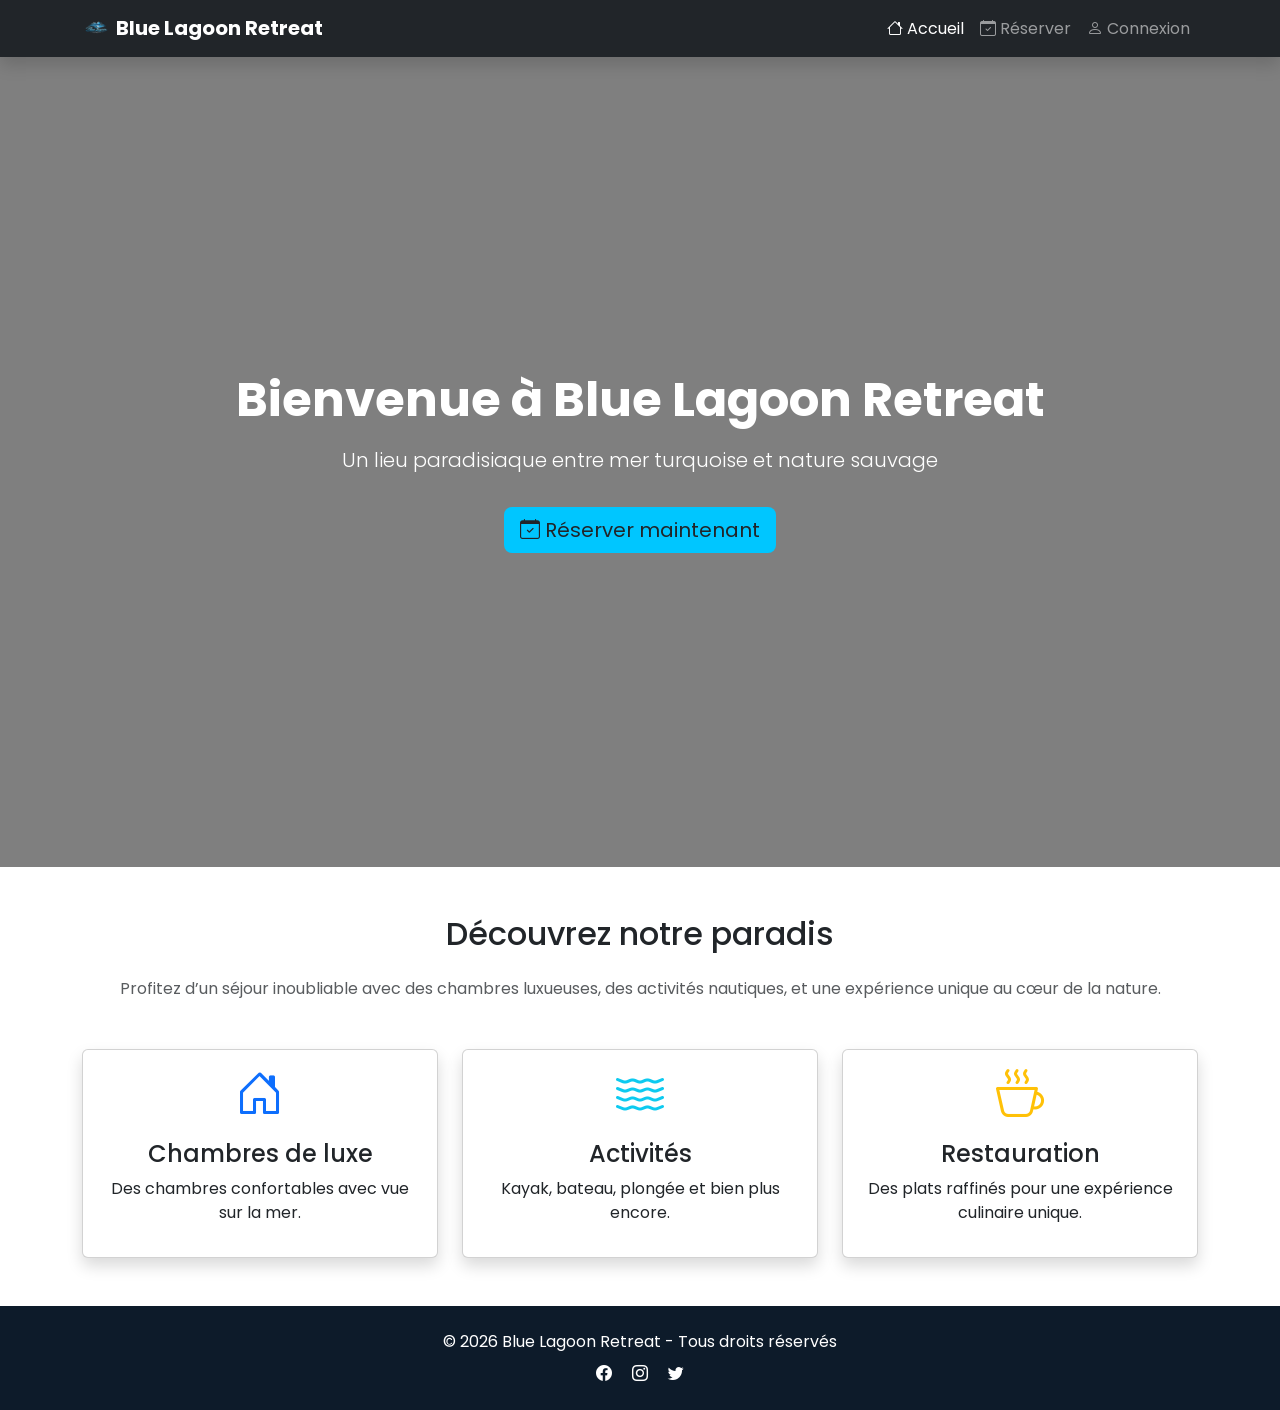
<file: index.html>
<!DOCTYPE html>
<html lang="fr">

<head>
    <meta charset="UTF-8">
    <meta name="viewport" content="width=device-width, initial-scale=1.0">
    <title>Blue Lagoon Retreat</title>

    <!-- Bootstrap -->
    <link href="https://cdn.jsdelivr.net/npm/bootstrap@5.3.8/dist/css/bootstrap.min.css" rel="stylesheet">

    <!-- Icons -->
    <link rel="stylesheet" href="https://cdn.jsdelivr.net/npm/bootstrap-icons@1.11.1/font/bootstrap-icons.css">

    <!-- Google Font -->
    <link href="https://fonts.googleapis.com/css2?family=Poppins:wght@300;500;700&display=swap" rel="stylesheet">
    <link rel="stylesheet" href="css/style.css">
</head>

<body>

<!-- NAVBAR -->
<nav class="navbar navbar-expand-lg navbar-dark bg-dark shadow">
    <div class="container">
        <a class="navbar-brand fw-bold" href="#">
            <img src="src/images/logo_web.png" alt="Logo" width="30" class="d-inline-block align-text-top">
             Blue Lagoon Retreat
        </a>

        <button class="navbar-toggler" data-bs-toggle="collapse" data-bs-target="#menu">
            <span class="navbar-toggler-icon"></span>
        </button>

        <div class="collapse navbar-collapse" id="menu">
            <ul class="navbar-nav ms-auto">
                <li class="nav-item">
                    <a class="nav-link active" href="#"><i class="bi bi-house"></i> Accueil</a>
                </li>
                <li class="nav-item">
                    <a class="nav-link" href="pages/reserver.html"><i class="bi bi-calendar-check"></i> Réserver</a>
                </li>
                <li class="nav-item">
                    <a class="nav-link" href="pages/login.html"><i class="bi bi-person"></i> Connexion</a>
                </li>
            </ul>
        </div>
    </div>
</nav>

<!-- HERO -->
<section class="hero d-flex align-items-center text-center">
    <div class="container">
        <h1>Bienvenue à Blue Lagoon Retreat</h1>
        <p class="lead mt-3">
            Un lieu paradisiaque entre mer turquoise et nature sauvage
        </p>
        <a href="pages/reserver.html" class="btn btn-custom btn-lg mt-3">
            <i class="bi bi-calendar-check"></i> Réserver maintenant
        </a>
    </div>
</section>

<!-- DESCRIPTION -->
<section class="container my-5 text-center">
    <h2 class="mb-4">Découvrez notre paradis</h2>
    <p class="text-muted">
        Profitez d’un séjour inoubliable avec des chambres luxueuses, des activités nautiques,
        et une expérience unique au cœur de la nature.
    </p>
</section>

<!-- SERVICES -->
<section class="container mb-5">
    <div class="row text-center g-4">

        <div class="col-md-4">
            <div class="card p-3 shadow">
                <i class="bi bi-house-door display-5 text-primary"></i>
                <h4 class="mt-3">Chambres de luxe</h4>
                <p>Des chambres confortables avec vue sur la mer.</p>
            </div>
        </div>

        <div class="col-md-4">
            <div class="card p-3 shadow">
                <i class="bi bi-water display-5 text-info"></i>
                <h4 class="mt-3">Activités</h4>
                <p>Kayak, bateau, plongée et bien plus encore.</p>
            </div>
        </div>

        <div class="col-md-4">
            <div class="card p-3 shadow">
                <i class="bi bi-cup-hot display-5 text-warning"></i>
                <h4 class="mt-3">Restauration</h4>
                <p>Des plats raffinés pour une expérience culinaire unique.</p>
            </div>
        </div>

    </div>
</section>

<!-- FOOTER -->
<footer class="text-center py-4">
    <div class="container">
        <p class="mb-2">© 2026 Blue Lagoon Retreat - Tous droits réservés</p>

        <div>
            <a href="#" class="text-white me-3"><i class="bi bi-facebook"></i></a>
            <a href="#" class="text-white me-3"><i class="bi bi-instagram"></i></a>
            <a href="#" class="text-white"><i class="bi bi-twitter"></i></a>
        </div>
    </div>
</footer>

<script src="https://cdn.jsdelivr.net/npm/bootstrap@5.3.8/dist/js/bootstrap.bundle.min.js"></script>

</body>
</html>
</file>
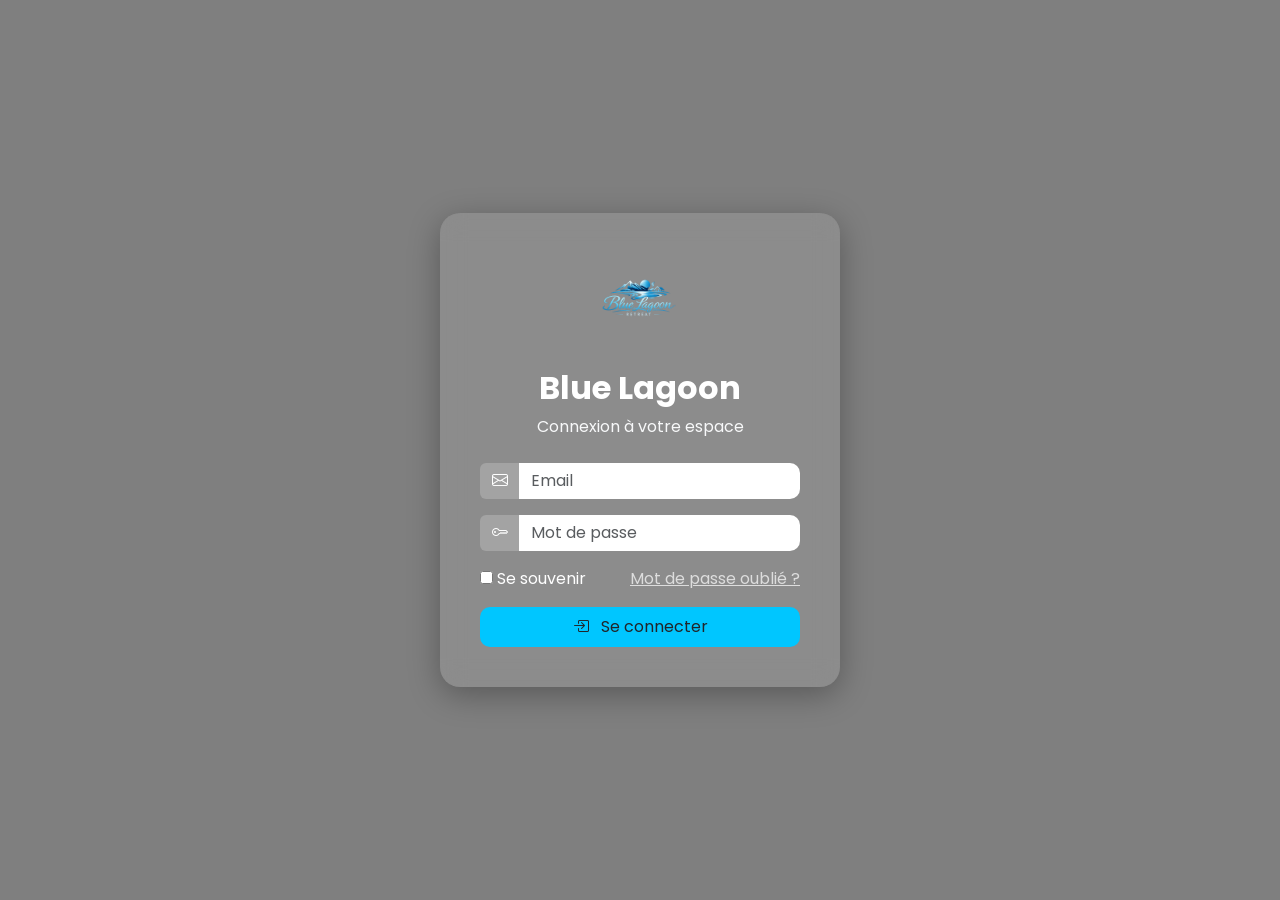
<file: pages/login.html>
<!DOCTYPE html>
<html lang="fr">

<head>
    <meta charset="UTF-8">
    <meta name="viewport" content="width=device-width, initial-scale=1.0">
    <title>Connexion - Blue Lagoon Retreat</title>

    <!-- Bootstrap -->
    <link href="https://cdn.jsdelivr.net/npm/bootstrap@5.3.8/dist/css/bootstrap.min.css" rel="stylesheet">

    <!-- Icons -->
    <link rel="stylesheet" href="https://cdn.jsdelivr.net/npm/bootstrap-icons@1.13.1/font/bootstrap-icons.min.css">

    <!-- Google Font -->
    <link href="https://fonts.googleapis.com/css2?family=Poppins:wght@300;500;700&display=swap" rel="stylesheet">

    <script src="https://code.jquery.com/jquery-3.7.1.min.js"></script>
    <script src="../js/app.js" defer></script>
    <link rel="stylesheet" href="../css/login.css">
</head>

<body>

    <div class="login-card text-center">

        <img src="../src/images/logo_web.png" alt="logo"
            class="rounded-circle mb-3"
            style="width: 100px; height: 100px; object-fit: cover;">

        <h2>Blue Lagoon</h2>
        <p class="mb-4 text-light">Connexion à votre espace</p>

        <form id="loginForm">

            <div id="message"></div>

            <div class="input-group mb-3">
                <span class="input-group-text"><i class="bi bi-envelope"></i></span>
                <input type="email" class="form-control" id="email" placeholder="Email" required>
            </div>

            <div class="input-group mb-3">
                <span class="input-group-text"><i class="bi bi-key"></i></span>
                <input type="password" class="form-control" id="password" placeholder="Mot de passe" required>
            </div>

            <div class="d-flex justify-content-between align-items-center mb-3">
                <div>
                    <input type="checkbox" id="rememberMe">
                    <label for="rememberMe">Se souvenir</label>
                </div>
                <a href="#">Mot de passe oublié ?</a>
            </div>

            <button type="submit" class="btn btn-custom w-100 py-2">
                <i class="bi bi-box-arrow-in-right me-2"></i>
                Se connecter
            </button>

        </form>

    </div>

    <script src="https://cdn.jsdelivr.net/npm/bootstrap@5.3.8/dist/js/bootstrap.bundle.min.js"></script>

</body>

</html>
</file>
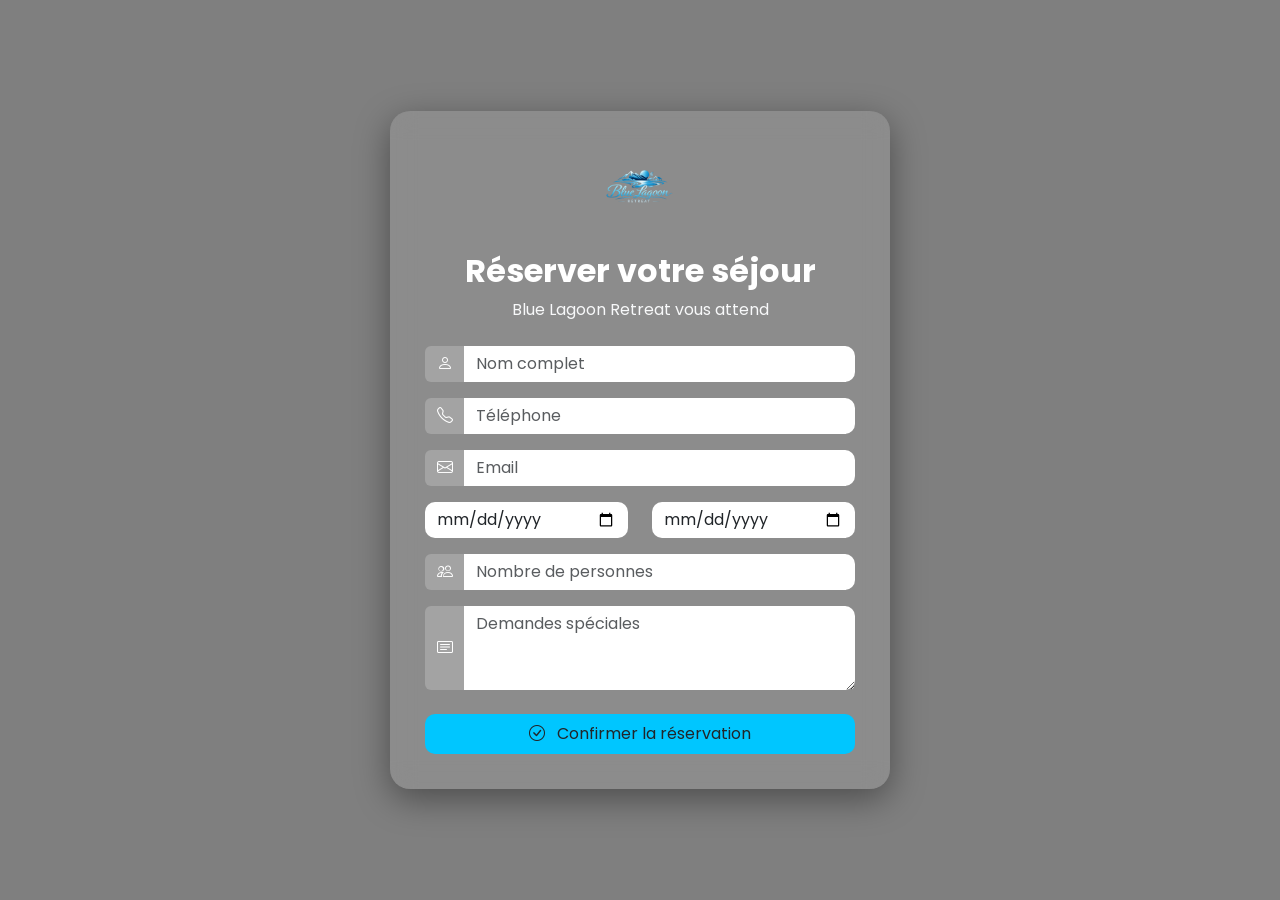
<file: pages/reserver.html>
<!DOCTYPE html>
<html lang="fr">

<head>
    <meta charset="UTF-8">
    <meta name="viewport" content="width=device-width, initial-scale=1.0">
    <title>Réservation - Blue Lagoon</title>

    <!-- Bootstrap -->
    <link href="https://cdn.jsdelivr.net/npm/bootstrap@5.3.8/dist/css/bootstrap.min.css" rel="stylesheet">

    <!-- Icons -->
    <link rel="stylesheet" href="https://cdn.jsdelivr.net/npm/bootstrap-icons@1.11.1/font/bootstrap-icons.css">

    <!-- Font -->
    <link href="https://fonts.googleapis.com/css2?family=Poppins:wght@300;500;700&display=swap" rel="stylesheet">
    <link rel="stylesheet" href="../css/reserver.css">

    <script src="https://code.jquery.com/jquery-3.7.1.min.js"></script>

    <script src="../js/reserver.js" defer></script>
</head>

<body>

<div class="reservation-card text-center">

    <img src="../src/images/logo_web.png"
        class="rounded-circle mb-3"
        style="width: 90px; height: 90px; object-fit: cover;">

    <h2>Réserver votre séjour</h2>
    <p class="text-light mb-4">Blue Lagoon Retreat vous attend</p>

    <form id="reservationForm">

        <div id="message"></div>

        <div class="input-group mb-3">
            <span class="input-group-text"><i class="bi bi-person"></i></span>
            <input type="text" class="form-control" id="name" placeholder="Nom complet" required>
        </div>

        <div class="input-group mb-3">
            <span class="input-group-text"><i class="bi bi-telephone"></i></span>
            <input type="tel" class="form-control" id="phone" placeholder="Téléphone" required>
        </div>

        <div class="input-group mb-3">
            <span class="input-group-text"><i class="bi bi-envelope"></i></span>
            <input type="email" class="form-control" id="email" placeholder="Email" required>
        </div>

        <div class="row mb-3">
            <div class="col">
                <input type="date" class="form-control" id="date" required>
            </div>
            <div class="col">
                <input type="date" class="form-control" id="date_fin" required>
            </div>
        </div>

        <div class="input-group mb-3">
            <span class="input-group-text"><i class="bi bi-people"></i></span>
            <input type="number" min="1" max="5" class="form-control" id="guests"
                placeholder="Nombre de personnes" required>
        </div>

        <div class="input-group mb-4">
            <span class="input-group-text"><i class="bi bi-card-text"></i></span>
            <textarea class="form-control" id="requests"
                placeholder="Demandes spéciales"
                rows="3"></textarea>
        </div>

        <button type="submit" class="btn btn-custom w-100 py-2">
            <i class="bi bi-check-circle me-2"></i>
            Confirmer la réservation
        </button>

    </form>

</div>

<script src="https://cdn.jsdelivr.net/npm/bootstrap@5.3.8/dist/js/bootstrap.bundle.min.js"></script>

</body>

</html>
</file>
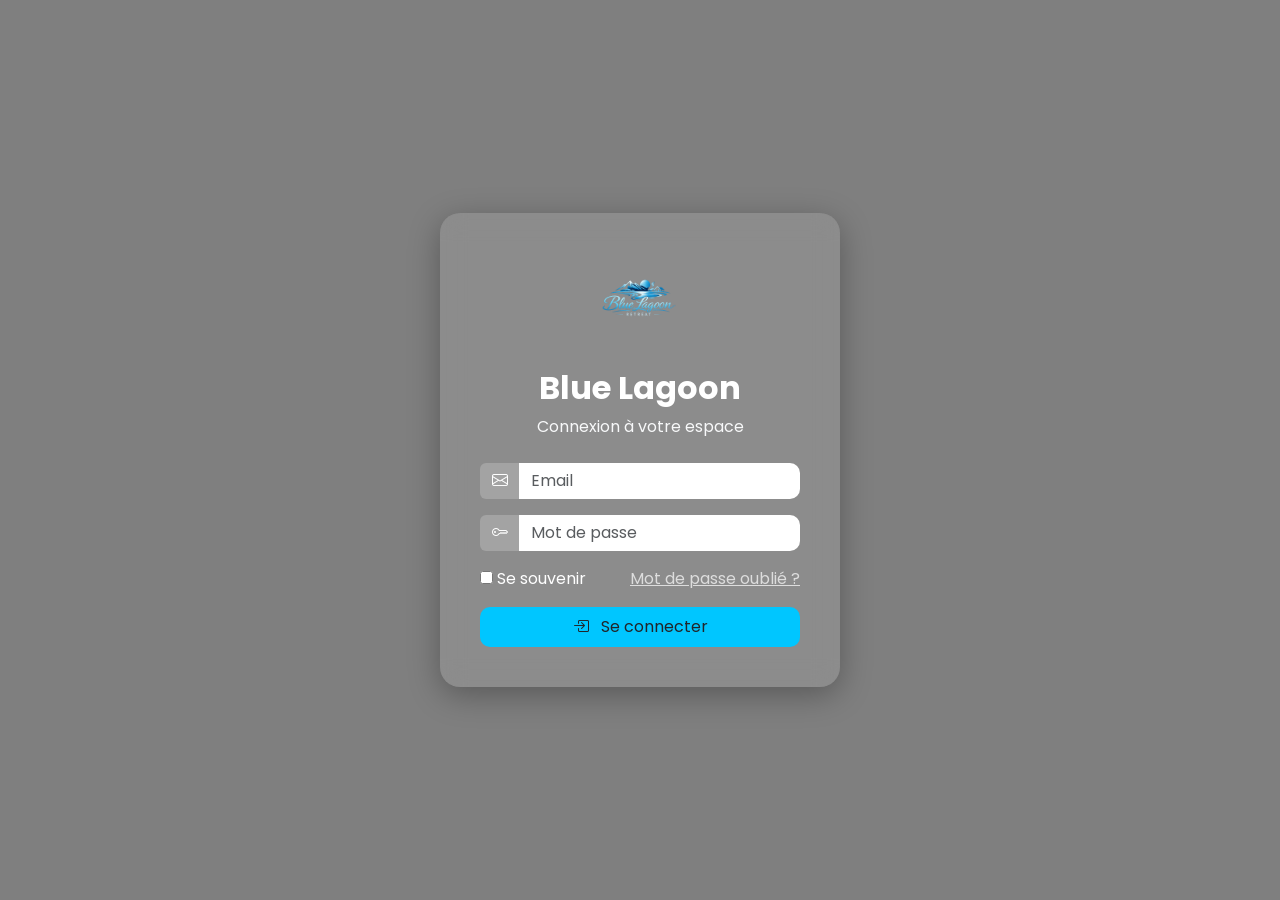
<file: pages/user_dashboard.html>
<!DOCTYPE html>
<html lang="fr">

<head>
    <meta charset="UTF-8">
    <meta name="viewport" content="width=device-width, initial-scale=1.0">
    <title>Dashboard - Blue Lagoon</title>

    <!-- Bootstrap -->
    <link href="https://cdn.jsdelivr.net/npm/bootstrap@5.3.8/dist/css/bootstrap.min.css" rel="stylesheet">

    <!-- Icons -->
    <link rel="stylesheet" href="https://cdn.jsdelivr.net/npm/bootstrap-icons@1.13.1/font/bootstrap-icons.min.css">


    <!-- Font -->
    <link href="https://fonts.googleapis.com/css2?family=Poppins:wght@300;500;700&display=swap" rel="stylesheet">
    <link rel="stylesheet" href="../css/dasboard.css">

    <script src="https://code.jquery.com/jquery-3.7.1.min.js"></script>
    <script src="../js/user_dashboard.js"></script>
</head>

<body>

<!-- SIDEBAR -->
<div class="sidebar">

    <h4 class="text-center mb-4">
        <img src="../src/images/logo_web.png" alt="logo" width="30" class="d-inline-block align-text-top">
        Blue Lagoon</h4>
    <a href="#" id="mesreservations"><i class="bi bi-calendar-check"></i> Réservations</a>
    <a href="#" id="mesactivites"><i class="bi bi-activity"></i> Activités</a>
    <a href="#" id="monprofil"><i class="bi bi-person"></i> Profil</a>

    <hr class="bg-light">

    <a href="#" id="logout"><i class="bi bi-box-arrow-right"></i> Déconnexion</a>

</div>

<!-- MAIN -->
<div class="main">

    <!-- TOP BAR -->
    <div class="topbar d-flex justify-content-between align-items-center">
        <h5 class="mb-0">Tableau de bord</h5>
        <span class="text-muted">Bienvenue </span>
    </div>

    <!-- CARDS RAPIDES -->
    <div class="row g-4 mb-4">

        <div class="col-md-3">
            <div class="card card-custom p-3 text-center">
                <i class="bi bi-calendar-check fs-2 text-primary"></i>
                <h5 class="mt-2">Réservations</h5>
                <p class="text-muted">Voir vos séjours</p>
            </div>
        </div>

        <div class="col-md-3">
            <div class="card card-custom p-3 text-center">
                <i class="bi bi-stars fs-2 text-warning"></i>
                <h5 class="mt-2">Prestations</h5>
                <p class="text-muted">Options disponibles</p>
            </div>
        </div>

        <div class="col-md-3">
            <div class="card card-custom p-3 text-center">
                <i class="bi bi-activity fs-2 text-success"></i>
                <h5 class="mt-2">Activités</h5>
                <p class="text-muted">Planifier vos loisirs</p>
            </div>
        </div>

        <div class="col-md-3">
            <div class="card card-custom p-3 text-center">
                <i class="bi bi-person fs-2 text-danger"></i>
                <h5 class="mt-2">Profil</h5>
                <p class="text-muted">Gérer votre compte</p>
            </div>
        </div>

    </div>
    <!-- MODAL AJOUT ACTIVITE  -->
    <div class="modal fade" id="modalActivite" tabindex="-1">
  <div class="modal-dialog modal-dialog-centered">
    <div class="modal-content rounded-4 border-0">

      <div class="modal-header border-0">
        <h5 class="modal-title fw-semibold">
          Ajouter activité : <span id="modalActiviteNom"></span>
        </h5>
        <button type="button" class="btn-close" data-bs-dismiss="modal"></button>
      </div>

      <div class="modal-body">

        <input type="hidden" id="modalActiviteId">

        <!-- Choix réservation -->
        <div class="mb-3">
          <label class="form-label">Choisir une réservation</label>
          <select id="selectReservation" class="form-select">
            <option value="">Chargement...</option>
          </select>
        </div>

        <!-- Nombre de personnes -->
        <div class="mb-3">
          <label class="form-label">Nombre de personnes</label>
          <input type="number" id="nbPersonnes" class="form-control" min="1">
        </div>

      </div>

      <div class="modal-footer border-0">
        <button class="btn btn-secondary" data-bs-dismiss="modal">
          Annuler
        </button>
        <button id="btnAjouterActivite" class="btn btn-primary">
          Ajouter
        </button>
      </div>

    </div>
  </div>
</div>
    <!-- CONTENU DYNAMIQUE -->
    <div id="dashboardContent" class="p-4 bg-white rounded shadow-sm">
        <h4>Bienvenue sur votre espace</h4>
        <p class="text-muted">
            Utilisez le menu à gauche pour naviguer entre vos réservations, activités et services.
        </p>
    </div>

</div>

<script src="https://cdn.jsdelivr.net/npm/bootstrap@5.3.8/dist/js/bootstrap.bundle.min.js"></script>

</body>

</html>
</file>
<file: css/style.css>
body {
    font-family: 'Poppins', sans-serif;
}

/* HERO SECTION */
.hero {
    height: 90vh;
    background: linear-gradient(rgba(0, 0, 0, 0.5), rgba(0, 0, 0, 0.5)),
        url('https://images.unsplash.com/photo-1507525428034-b723cf961d3e');
    background-size: cover;
    background-position: center;
    color: white;
}

.hero h1 {
    font-size: 3rem;
    font-weight: 700;
}

.btn-custom {
    background: #00c6ff;
    border: none;
    transition: 0.3s;
}

.btn-custom:hover {
    background: #0072ff;
    transform: scale(1.05);
}

/* CARD SECTION */
.card:hover {
    transform: translateY(-5px);
    transition: 0.3s;
}

/* FOOTER */
footer {
    background: #0d1b2a;
    color: white;
}
</file>
<file: css/login.css>
body {
    font-family: 'Poppins', sans-serif;
    height: 100vh;
    background: linear-gradient(rgba(0, 0, 0, 0.5), rgba(0, 0, 0, 0.5)),
        url('https://images.unsplash.com/photo-1507525428034-b723cf961d3e');
    background-size: cover;
    background-position: center;
    display: flex;
    align-items: center;
    justify-content: center;
}

.login-card {
    background: rgba(255, 255, 255, 0.1);
    backdrop-filter: blur(12px);
    border-radius: 20px;
    padding: 40px;
    width: 100%;
    max-width: 400px;
    color: white;
    box-shadow: 0 8px 32px rgba(0, 0, 0, 0.3);
}

.login-card h2 {
    font-weight: 700;
}

.form-control {
    border-radius: 10px;
    border: none;
}

.input-group-text {
    background: rgba(255, 255, 255, 0.2);
    border: none;
    color: white;
}

.form-control:focus {
    box-shadow: none;
    border: 2px solid #00c6ff;
}

.btn-custom {
    background: #00c6ff;
    border: none;
    border-radius: 10px;
    transition: 0.3s;
}

.btn-custom:hover {
    background: #0072ff;
    transform: scale(1.05);
}

a {
    color: #ddd;
}

a:hover {
    color: white;
}
</file>
<file: css/reserver.css>
body {
    font-family: 'Poppins', sans-serif;
    height: 100vh;
    background: linear-gradient(rgba(0, 0, 0, 0.5), rgba(0, 0, 0, 0.5)),
        url('https://images.unsplash.com/photo-1507525428034-b723cf961d3e');
    background-size: cover;
    background-position: center;
    display: flex;
    align-items: center;
    justify-content: center;
}

.reservation-card {
    width: 100%;
    max-width: 500px;
    background: rgba(255, 255, 255, 0.1);
    backdrop-filter: blur(12px);
    border-radius: 20px;
    padding: 35px;
    color: white;
    box-shadow: 0 10px 35px rgba(0, 0, 0, 0.4);
}

.form-control {
    border-radius: 10px;
    border: none;
}

.input-group-text {
    background: rgba(255, 255, 255, 0.2);
    border: none;
    color: white;
}

.form-control:focus {
    box-shadow: none;
    border: 2px solid #00c6ff;
}

.btn-custom {
    background: #00c6ff;
    border: none;
    border-radius: 10px;
    transition: 0.3s;
}

.btn-custom:hover {
    background: #0072ff;
    transform: scale(1.05);
}

h2 {
    font-weight: 700;
}
</file>
<file: css/dasboard.css>
body {
    font-family: 'Poppins', sans-serif;
    background: #f4f7fb;
}

/* SIDEBAR */
.sidebar {
    height: 100vh;
    background: #0d1b2a;
    color: white;
    position: fixed;
    width: 250px;
    padding-top: 20px;
}

.sidebar a {
    color: #ccc;
    display: block;
    padding: 12px 20px;
    text-decoration: none;
    transition: 0.3s;
}

.sidebar a:hover {
    background: #00c6ff;
    color: white;
}

.sidebar .active {
    background: #0072ff;
    color: white;
}

/* MAIN */
.main {
    margin-left: 250px;
    padding: 20px;
}

.card-custom {
    border-radius: 15px;
    box-shadow: 0 5px 20px rgba(0, 0, 0, 0.1);
    transition: 0.3s;
}

.card-custom:hover {
    transform: translateY(-5px);
}

.topbar {
    background: white;
    padding: 15px;
    border-radius: 15px;
    margin-bottom: 20px;
    box-shadow: 0 3px 10px rgba(0, 0, 0, 0.05);
}
</file>
